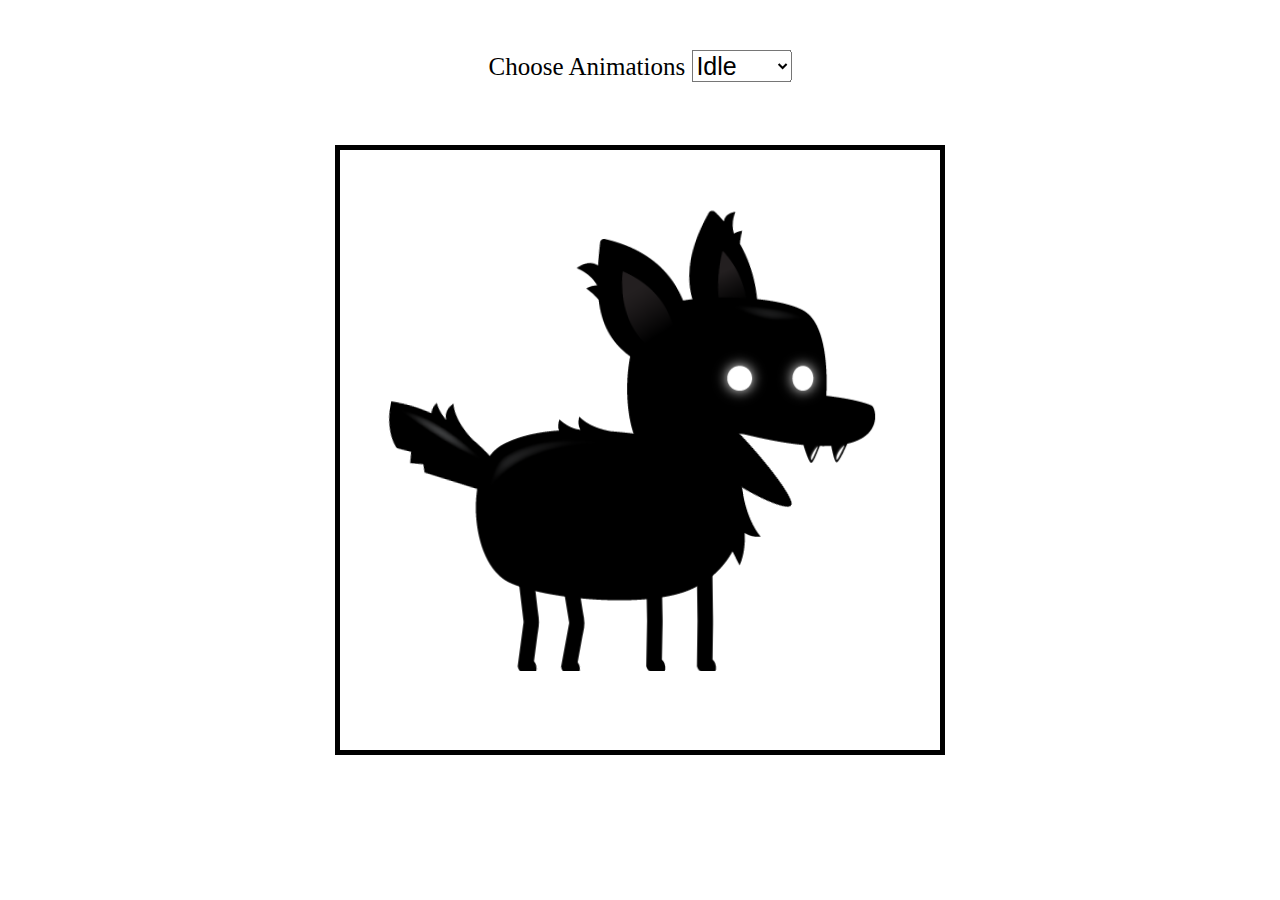
<file: Day01-Sprite_Animations/index.html>
<!DOCTYPE html>
<html lang="en">
  <head>
    <meta charset="UTF-8" />
    <meta name="viewport" content="width=device-width, initial-scale=1.0" />
    <title>Sprite Animations</title>
    <link rel="stylesheet" href="style.css" />
  </head>
  <body>
    <canvas id="canvas1"></canvas>
    <div class="controls">
      <label for="animations">Choose Animations</label>
      <select name="animations" id="animations">
        <option value="idle">Idle</option>
        <option value="jump">Jump</option>
        <option value="fall">Fall</option>
        <option value="run">Run</option>
        <option value="dizzy">dizzy</option>
        <option value="sit">Sit</option>
        <option value="roll">Roll</option>
        <option value="bite">Bite</option>
        <option value="ko">KO</option>
        <option value="getHit">Get Hit</option>
      </select>
    </div>
    <script src="script.js"></script>
  </body>
</html>
</file>
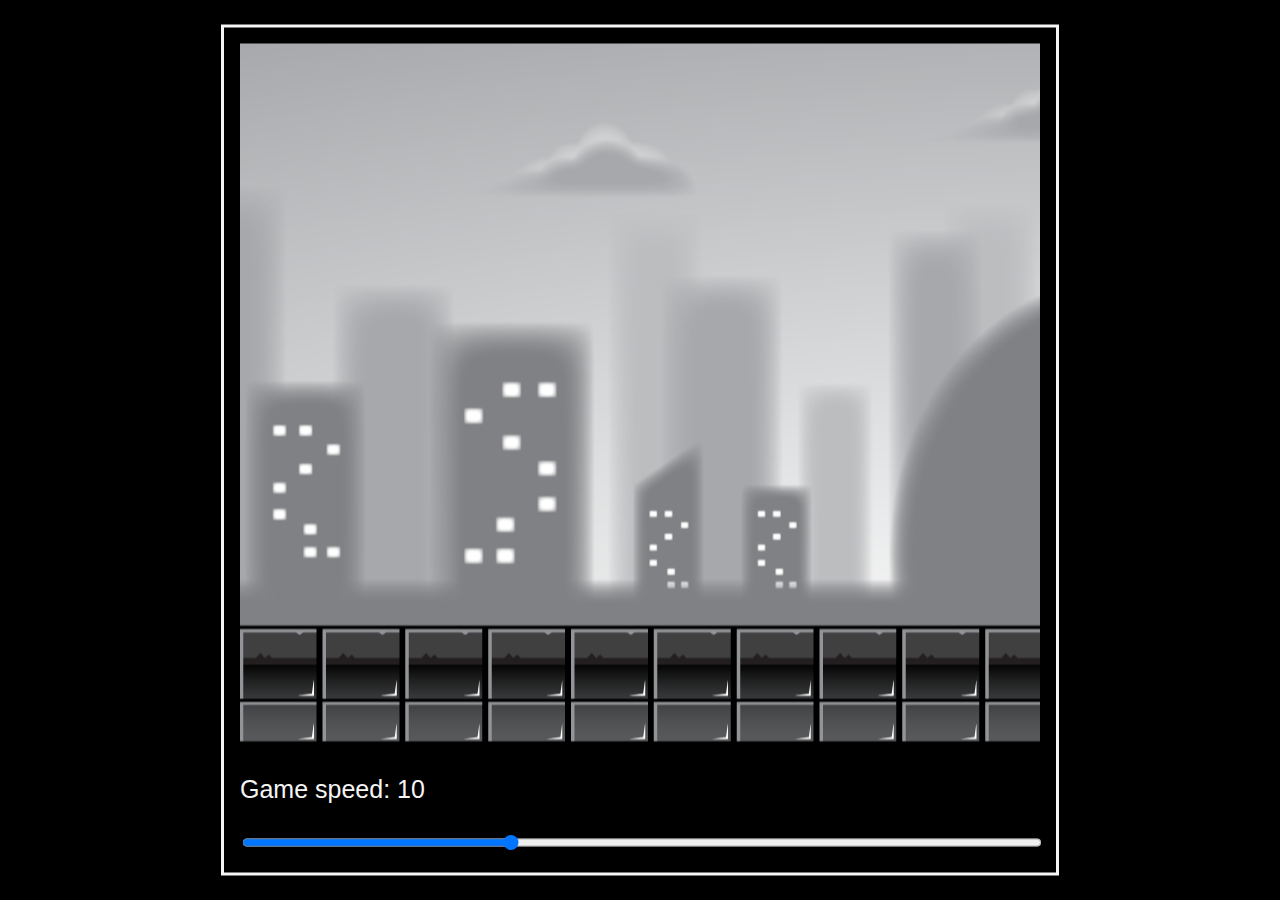
<file: Day02-Parallax_Scrolling/index.html>
<!DOCTYPE html>
<html lang="en">
  <head>
    <meta charset="UTF-8" />
    <meta name="viewport" content="width=device-width, initial-scale=1.0" />
    <title>Parallax Scrolling</title>
    <link rel="stylesheet" href="./style.css" />
  </head>

  <body>
    <div id="container">
      <canvas id="canvas"> </canvas>
      <p>Game speed: <span id="showGameSpeed"></span></p>
      <input
        type="range"
        min="0"
        max="30"
        value="5"
        class="slider"
        id="slider"
      />
    </div>
    <script src="./script.js"></script>
  </body>
</html>
</file>
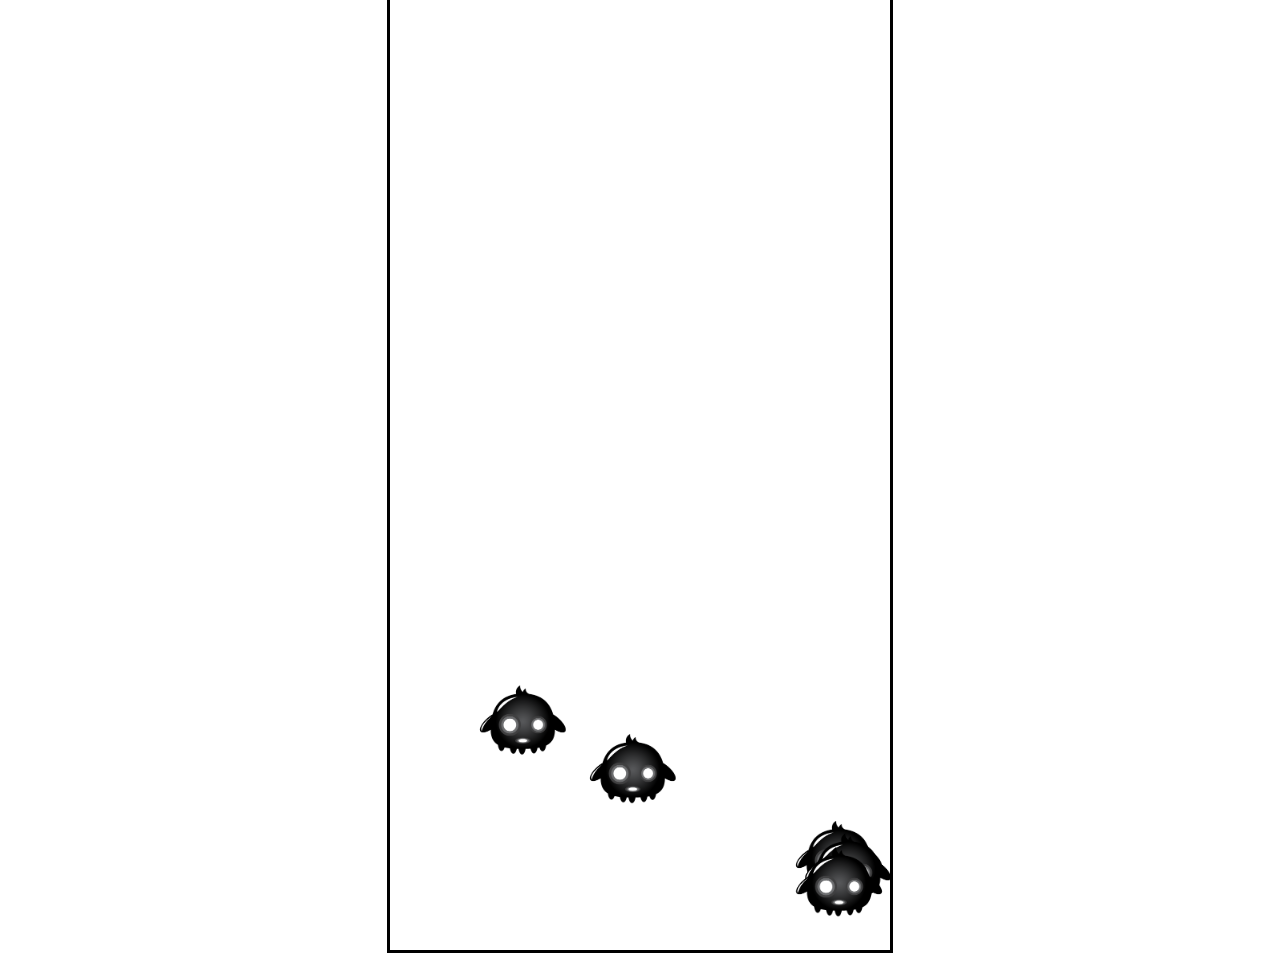
<file: Day04-Flying_Creatures/index.html>
<!DOCTYPE html>
<html lang="en">
  <head>
    <meta charset="UTF-8" />
    <meta name="viewport" content="width=device-width, initial-scale=1.0" />
    <title>Document</title>
    <link rel="stylesheet" href="style.css" />
  </head>
  <body>
    <canvas id="canvas"></canvas>
    <script src="script.js"></script>
  </body>
</html>
</file>
<file: Day01-Sprite_Animations/style.css>
#canvas1 {
  border: 5px solid black;
  top: 50%;
  left: 50%;
  transform: translate(-50%, -50%);
  position: absolute;
}

.controls {
  position: absolute;
  z-index: 10;
  top: 50px;
  left: 50%;
  transform: translateX(-50%);
}

.controls,
select,
option {
  font-size: 25px;
}
</file>
<file: Day02-Parallax_Scrolling/style.css>
body {
  background: black;
}
#container {
  position: absolute;
  width: 800px;
  transform: translate(-50%, -50%);
  top: 50%;
  left: 50%;
  border: 3px solid whitesmoke;
  font-size: 25px;
  padding: 16px;
}

#canvas {
  position: relative;
  width: 800px;
  height: 700px;
}

#slider {
  width: 100%;
  cursor: pointer;
}

p {
  font-family: "Gill Sans", "Gill Sans MT", Calibri, "Trebuchet MS", sans-serif;
  color: whitesmoke;
}
</file>
<file: Day04-Flying_Creatures/style.css>
#canvas {
  border: 3px solid black;
  position: absolute;
  top: 50%;
  left: 50%;
  transform: translate(-50%, -50%);
  height: 1000px;
  width: 500px;
}
</file>
